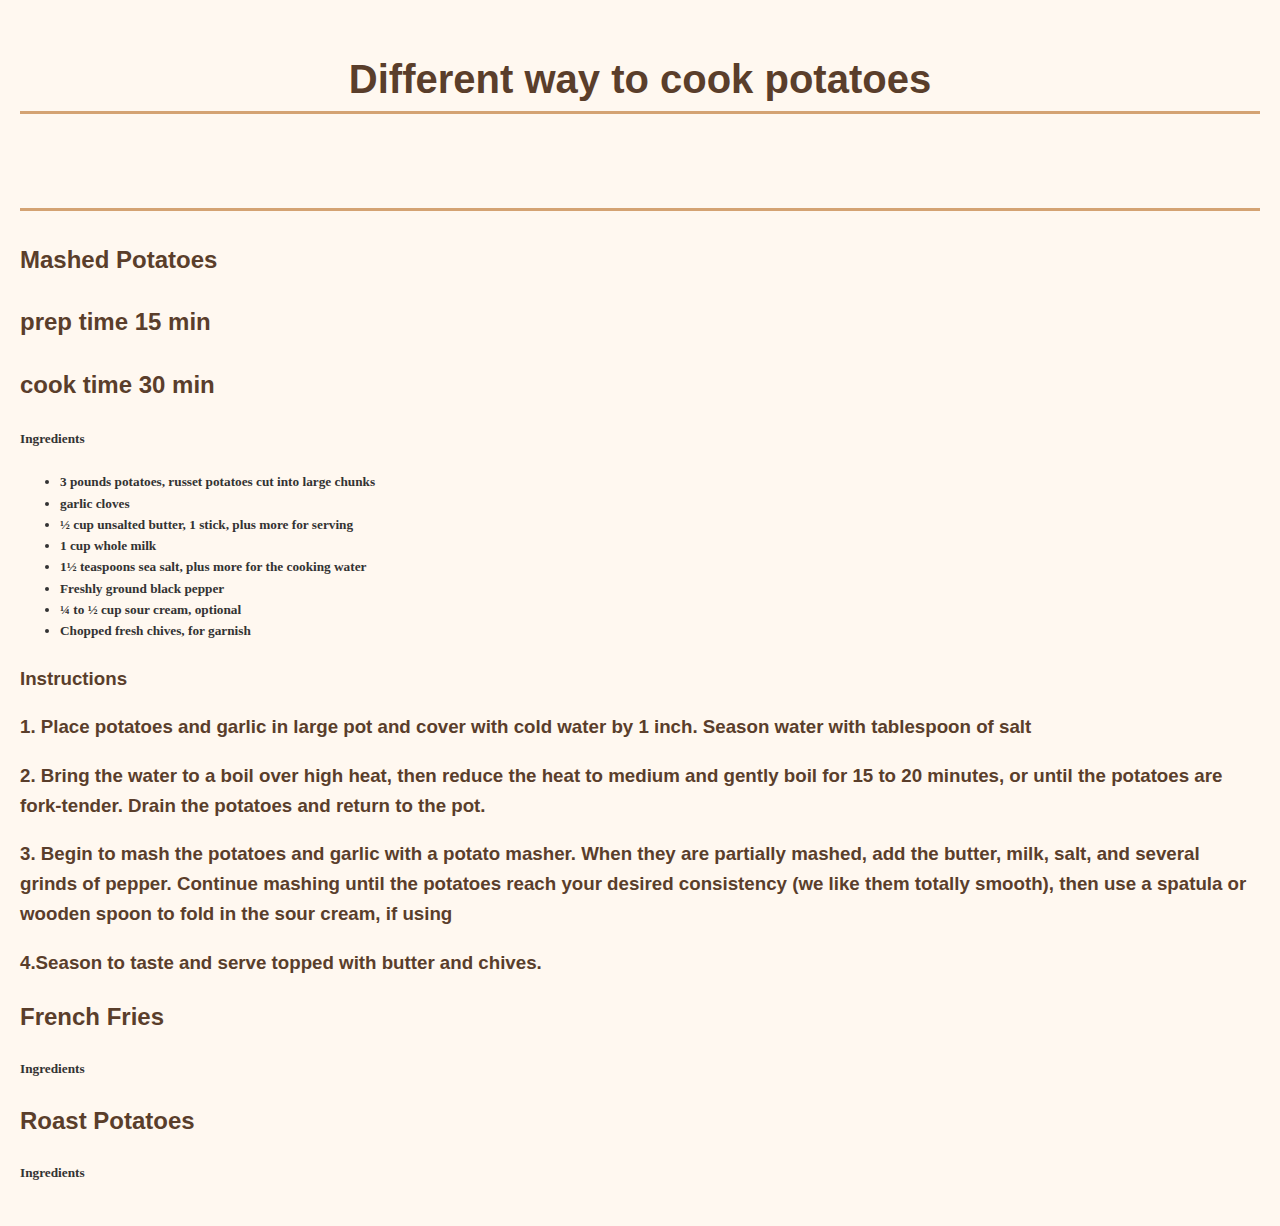
<file: index.html>
<!DOCTYPE html>
<html lang="en">
<head>
    <meta charset="UTF-8">
    <meta name="viewport" content="width=device-width, initial-scale=1.0">
    <title>Document</title>
    <link rel="stylesheet" href="style.css"/>
</head>
<body>
    <h1>Different way to cook potatoes <h1>
    <br>

<h2> Mashed Potatoes<h2>
    <p>prep time 15 min</p>
    <p>cook time 30 min</p>
<h5>Ingredients<h5>
    
<ul>
<li>3 pounds potatoes, russet potatoes cut into large chunks</li>
<li>garlic cloves</li>
<li>½ cup unsalted butter, 1 stick, plus more for serving</li>
<li>1 cup whole milk</li>
<li>1½ teaspoons sea salt, plus more for the cooking water</lili>
<li>Freshly ground black pepper</li>
<li>¼ to ½ cup sour cream, optional</li>
<li>Chopped fresh chives, for garnish</li>
</ul>

<h3> Instructions<h3>
<p>1. Place potatoes and garlic in large pot and cover with cold water by 1 inch. Season water with tablespoon of salt</p>

<p>2. Bring the water to a boil over high heat, then reduce the heat to medium and gently boil for 15 to 20 minutes, or until the potatoes are fork-tender. Drain the potatoes and return to the pot.</p>
<p>3. Begin to mash the potatoes and garlic with a potato masher. When they are partially mashed, add the butter, milk, salt, and several grinds of pepper. Continue mashing until the potatoes reach your desired consistency (we like them totally smooth), then use a spatula or wooden spoon to fold in the sour cream, if using</p>
<p>4.Season to taste and serve topped with butter and chives.</p>


<h2>French Fries<h2>
    
<h5>Ingredients<h5>
<h2>Roast Potatoes<h2>
<h5>Ingredients<h5></h5>
</body>
</html>
</file>
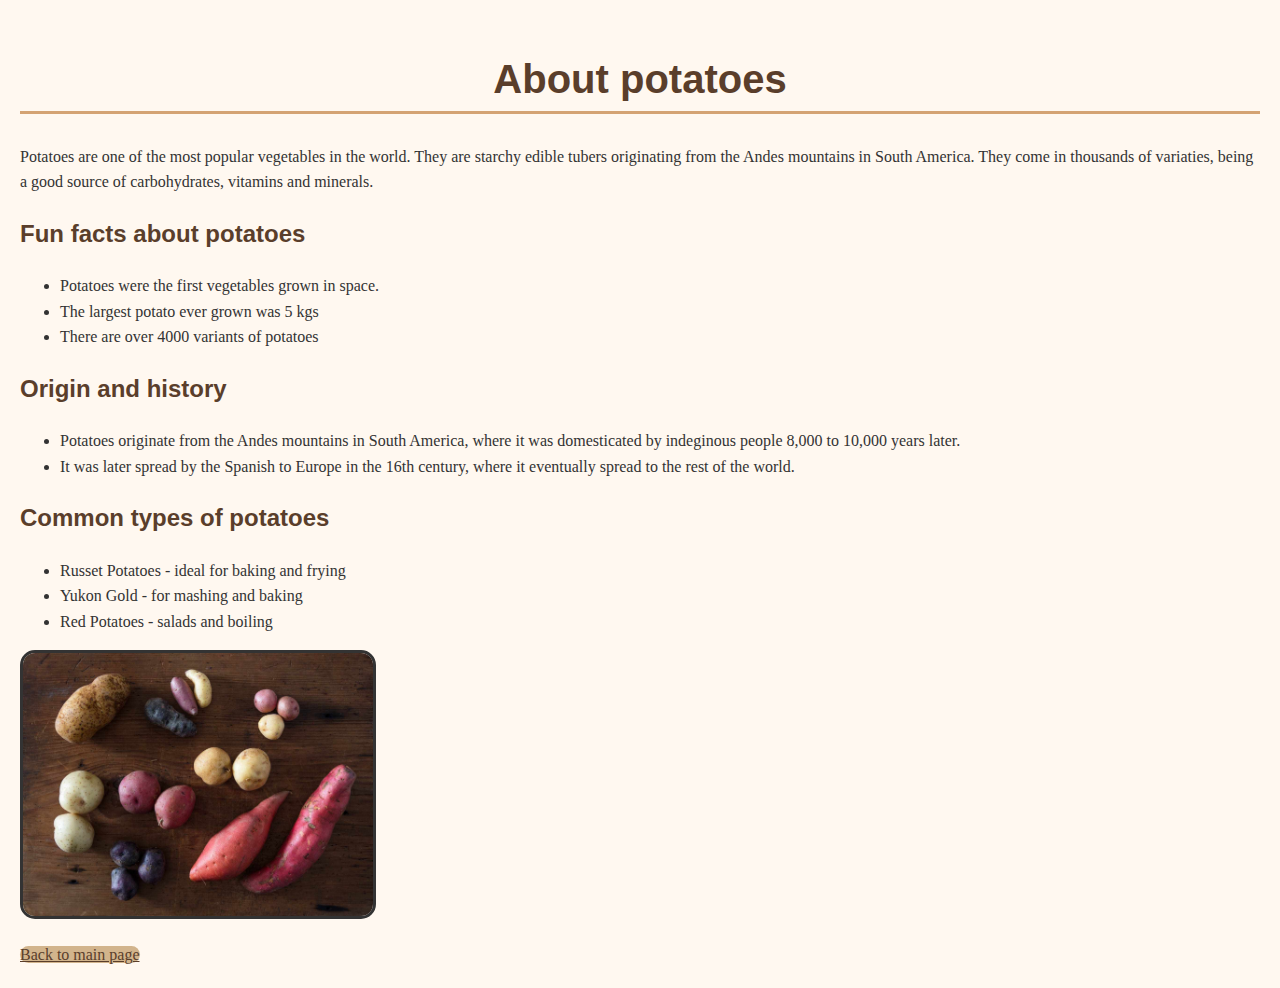
<file: Potatoes.html>
<!DOCTYPE html>
<html lang="en">
<head>
    <meta charset="UTF-8">
    <meta name="viewport" content="width=device-width, initial-scale=1.0">
    <title>Document</title>
     <link rel="stylesheet" href="style.css">

</head>
<body>
    <h1>About potatoes</h1>

    <p>Potatoes are one of the most popular vegetables in the world. They are starchy edible tubers originating  from the Andes mountains in South America. They come in thousands of variaties, being a good source of carbohydrates, vitamins and minerals. </p>
    <h2>Fun facts about potatoes</h2>
    <ul>
        <li>Potatoes were the first vegetables grown in space. </li>
        <li>The largest potato ever grown was 5 kgs</li>
        <li>There are over 4000 variants of potatoes</li>
        </ul>
        <h2>Origin and history</h2>
        <ul>
            <li>Potatoes originate from the Andes mountains in South America, where it was domesticated by indeginous people 8,000 to 10,000 years later.</li>
            <li>It was later spread by the Spanish to Europe  in the 16th century, where it eventually spread to the rest of the world.</li>
        </ul>
        <h2>Common types of potatoes</h2>

        <ul>
            <li>Russet Potatoes - ideal for baking and frying</li>
            <li>Yukon Gold - for mashing and baking</li>
            <li>Red Potatoes - salads and boiling</li>
            
        </ul>
        <img class="potatoe1" src="potatoes.jpg" width="350"alt="diff types of potatoes">
        <p></p>

    <a href="index.html" class="linkbutton">Back to main page</a>
</body>
</html>
</file>
<file: style.css>
body {
  font-family: "Georgia", serif;
  background-color: #fff8f0;  
  color: #333;
  line-height: 1.6;
  margin: 0;
  padding: 20px;
}
h1, h2, h3 {    font-family:'Trebuchet MS',  sans-serif ;
color: #5a3e2b;}
h1{text-align: center;
    font-size: 40px;
    margin-bottom: 30px;
    border-bottom: 3px solid #d4a373;
}
.recipe-layout{
    display:flex;
    gap:20px;
}
.ingredients{flex: 1: max-width 250px;}
.method{flex: 2;}

.linkbutton{
  color: #5a3e2b;
  font-family: Georgia, 'Times New Roman', Times, serif;
  text-align: center;
  text-decoration: underline;
  background-color: tan;
  border-radius: 15px;
}
.potatoe1{
  border-radius: 15px;
  float: none;
  border-style: solid;
}
.recipeimage{
  border-radius: 15px;
}
</file>
